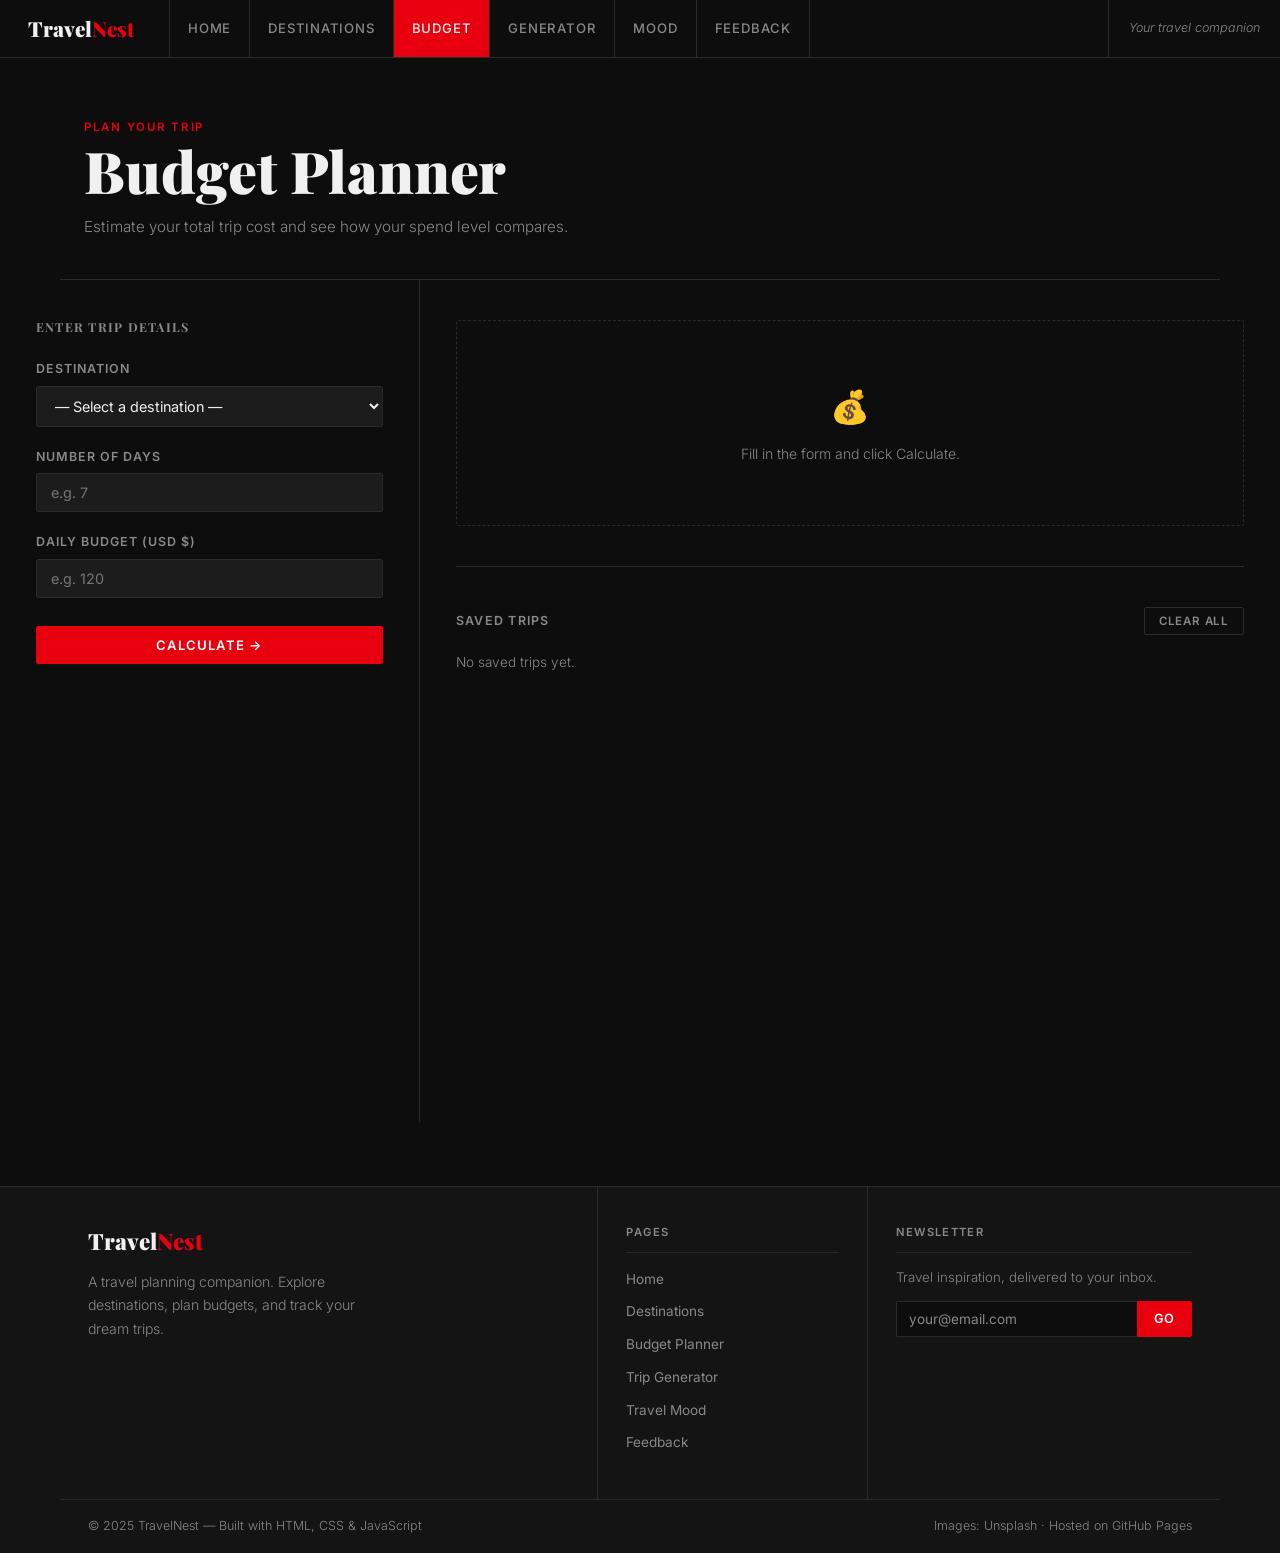
<file: budget.html>
<!DOCTYPE html>
<html lang="en">
<head>
  <meta charset="UTF-8">
  <meta name="viewport" content="width=device-width, initial-scale=1.0">
  <meta name="description" content="TravelNest — Budget Planner">
  <title>TravelNest — Budget Planner</title>
  <link rel="stylesheet" href="css/style.css">
  <link rel="manifest" href="manifest.json">
  <link rel="icon" href="images/favicon.svg" type="image/svg+xml">
  <style>
    .budget-layout {
      display: grid;
      grid-template-columns: 420px 1fr;
      gap: 0;
      min-height: calc(100vh - 58px);
    }
    .budget-form-col {
      border-right: 1px solid var(--border);
      padding: 40px 36px;
    }
    .budget-results-col {
      padding: 40px 36px;
    }
    @media (max-width: 860px) {
      .budget-layout { grid-template-columns: 1fr; }
      .budget-form-col { border-right: none; border-bottom: 1px solid var(--border); }
    }
  </style>
</head>
<body>

  <div class="masthead">
    <span class="eyebrow">Plan Your Trip</span>
    <h1>Budget Planner</h1>
    <p>Estimate your total trip cost and see how your spend level compares.</p>
  </div>

  <div class="budget-layout">
    <!-- Form -->
    <div class="budget-form-col">
      <h2 style="margin-bottom:24px;font-size:0.78rem;letter-spacing:0.1em;text-transform:uppercase;color:var(--muted);">Enter Trip Details</h2>
      <div class="form-group">
        <label>Destination</label>
        <select id="trip-dest">
          <option value="">— Select a destination —</option>
        </select>
        <div class="form-error" id="err-dest">Please select a destination.</div>
      </div>
      <div class="form-group">
        <label>Number of Days</label>
        <input type="number" id="trip-days" placeholder="e.g. 7" min="1" max="365">
        <div class="form-error" id="err-days">Please enter a valid number of days.</div>
      </div>
      <div class="form-group">
        <label>Daily Budget (USD $)</label>
        <input type="number" id="trip-budget" placeholder="e.g. 120" min="1">
        <div class="form-error" id="err-budget">Please enter a valid daily budget.</div>
      </div>
      <button class="btn btn-primary" onclick="calculateBudget()" style="width:100%;justify-content:center;margin-top:8px;">Calculate →</button>
    </div>

    <!-- Results -->
    <div class="budget-results-col">
      <!-- Result panel -->
      <div class="result-panel" id="result-panel">
        <img id="result-img" alt="">
        <div class="rp-body">
          <span class="eyebrow">Your Estimate</span>
          <h2 id="result-name" style="margin:8px 0;"></h2>
          <p style="font-size:2rem;font-family:var(--serif);font-weight:900;color:var(--white);margin:12px 0 4px;" id="result-total"></p>
          <p id="result-breakdown" style="font-size:0.83rem;margin-bottom:16px;"></p>
          <div style="margin-bottom:6px;display:flex;justify-content:space-between;font-size:0.75rem;color:var(--muted);">
            <span>Budget</span><span id="bar-label"></span><span>Luxury</span>
          </div>
          <div class="progress-bar-wrap" style="height:8px;">
            <div class="progress-bar-fill" id="budget-bar"></div>
          </div>
          <p id="result-tier" style="font-size:0.83rem;margin-top:12px;"></p>
          <button class="btn btn-ghost btn-sm" onclick="saveTrip()" style="margin-top:16px;">Save this trip</button>
        </div>
      </div>

      <!-- Placeholder -->
      <div id="result-placeholder" style="padding:60px 0;text-align:center;border:1px dashed var(--border);border-radius:2px;">
        <p style="font-size:2rem;margin-bottom:8px;">💰</p>
        <p style="font-size:0.88rem;">Fill in the form and click Calculate.</p>
      </div>

      <!-- Saved trips -->
      <div class="ruled">
        <div style="display:flex;justify-content:space-between;align-items:center;margin-bottom:16px;">
          <h3 style="font-size:0.78rem;letter-spacing:0.1em;text-transform:uppercase;color:var(--muted);">Saved Trips</h3>
          <button class="btn btn-sm" onclick="clearTrips()" style="background:transparent;border:1px solid var(--border);color:var(--muted);font-size:0.72rem;">Clear all</button>
        </div>
        <div id="saved-list"></div>
      </div>
    </div>
  </div>

  <script src="js/main.js"></script>
  <script src="js/components.js"></script>
  <script>
    // Populate select
    const sel = document.getElementById('trip-dest');
    DESTINATIONS.forEach(d => {
      const o = document.createElement('option');
      o.value = d.id; o.textContent = d.name + ', ' + d.country;
      sel.appendChild(o);
    });

    function calculateBudget() {
      const destId = parseInt(document.getElementById('trip-dest').value);
      const days   = parseInt(document.getElementById('trip-days').value);
      const daily  = parseFloat(document.getElementById('trip-budget').value);

      // Validate
      let ok = true;
      document.querySelectorAll('.form-error').forEach(e => e.classList.remove('visible'));
      document.querySelectorAll('.form-group input, .form-group select').forEach(e => e.classList.remove('error'));

      if (!destId) {
        document.getElementById('err-dest').classList.add('visible');
        document.getElementById('trip-dest').classList.add('error');
        ok = false;
      }
      if (!days || days < 1) {
        document.getElementById('err-days').classList.add('visible');
        document.getElementById('trip-days').classList.add('error');
        ok = false;
      }
      if (!daily || daily < 1) {
        document.getElementById('err-budget').classList.add('visible');
        document.getElementById('trip-budget').classList.add('error');
        ok = false;
      }
      if (!ok) return;

      const dest  = DESTINATIONS.find(d => d.id === destId);
      const total = days * daily;

      let tier, pct, barColor;
      if (daily < 50)       { tier = 'Budget travel — backpacker style'; pct = 22; barColor = '#22aa44'; }
      else if (daily < 150) { tier = 'Mid-range — comfortable travel';    pct = 58; barColor = '#dd8800'; }
      else                  { tier = 'Luxury — travelling in style';      pct = 92; barColor = 'var(--red)'; }

      document.getElementById('result-placeholder').style.display = 'none';
      document.getElementById('result-img').src = dest.img;
      document.getElementById('result-img').alt = dest.name;
      document.getElementById('result-name').textContent = dest.name + ', ' + dest.country;
      document.getElementById('result-total').textContent = '$' + total.toLocaleString() + ' USD';
      document.getElementById('result-breakdown').textContent = days + ' days × $' + daily + ' per day';
      document.getElementById('result-tier').textContent = tier;
      document.getElementById('bar-label').textContent = '$' + daily + '/day';

      const bar = document.getElementById('budget-bar');
      bar.style.background = barColor;
      bar.style.width = '0%';
      requestAnimationFrame(() => requestAnimationFrame(() => { bar.style.width = pct + '%'; }));

      document.getElementById('result-panel').classList.add('open');

      // store for save
      document.getElementById('result-panel').dataset.dest = dest.name;
      document.getElementById('result-panel').dataset.days = days;
      document.getElementById('result-panel').dataset.daily = daily;
      document.getElementById('result-panel').dataset.total = total;
      document.getElementById('result-panel').dataset.img = dest.img;
    }

    function saveTrip() {
      const p = document.getElementById('result-panel').dataset;
      const trips = loadFromStorage('tn_trips', []);
      trips.unshift({ dest: p.dest, days: p.days, daily: p.daily, total: p.total, img: p.img, saved: new Date().toLocaleDateString() });
      saveToStorage('tn_trips', trips);
      renderSaved();
      showToast('Trip saved!');
    }

    function renderSaved() {
      const trips = loadFromStorage('tn_trips', []);
      const el = document.getElementById('saved-list');
      if (trips.length === 0) { el.innerHTML = '<p style="font-size:0.85rem;">No saved trips yet.</p>'; return; }
      el.innerHTML = trips.map(t => `
        <div class="list-item">
          <img src="${t.img}" alt="${t.dest}">
          <div class="li-text">
            <strong>${t.dest}</strong>
            <p>${t.days} days · $${t.daily}/day · <strong style="color:var(--white);">$${parseFloat(t.total).toLocaleString()}</strong></p>
          </div>
          <span style="font-size:0.72rem;color:var(--muted);">${t.saved}</span>
        </div>
      `).join('');
    }

    function clearTrips() { saveToStorage('tn_trips', []); renderSaved(); showToast('Saved trips cleared.'); }
    renderSaved();
  </script>
</body>
</html>
</file>
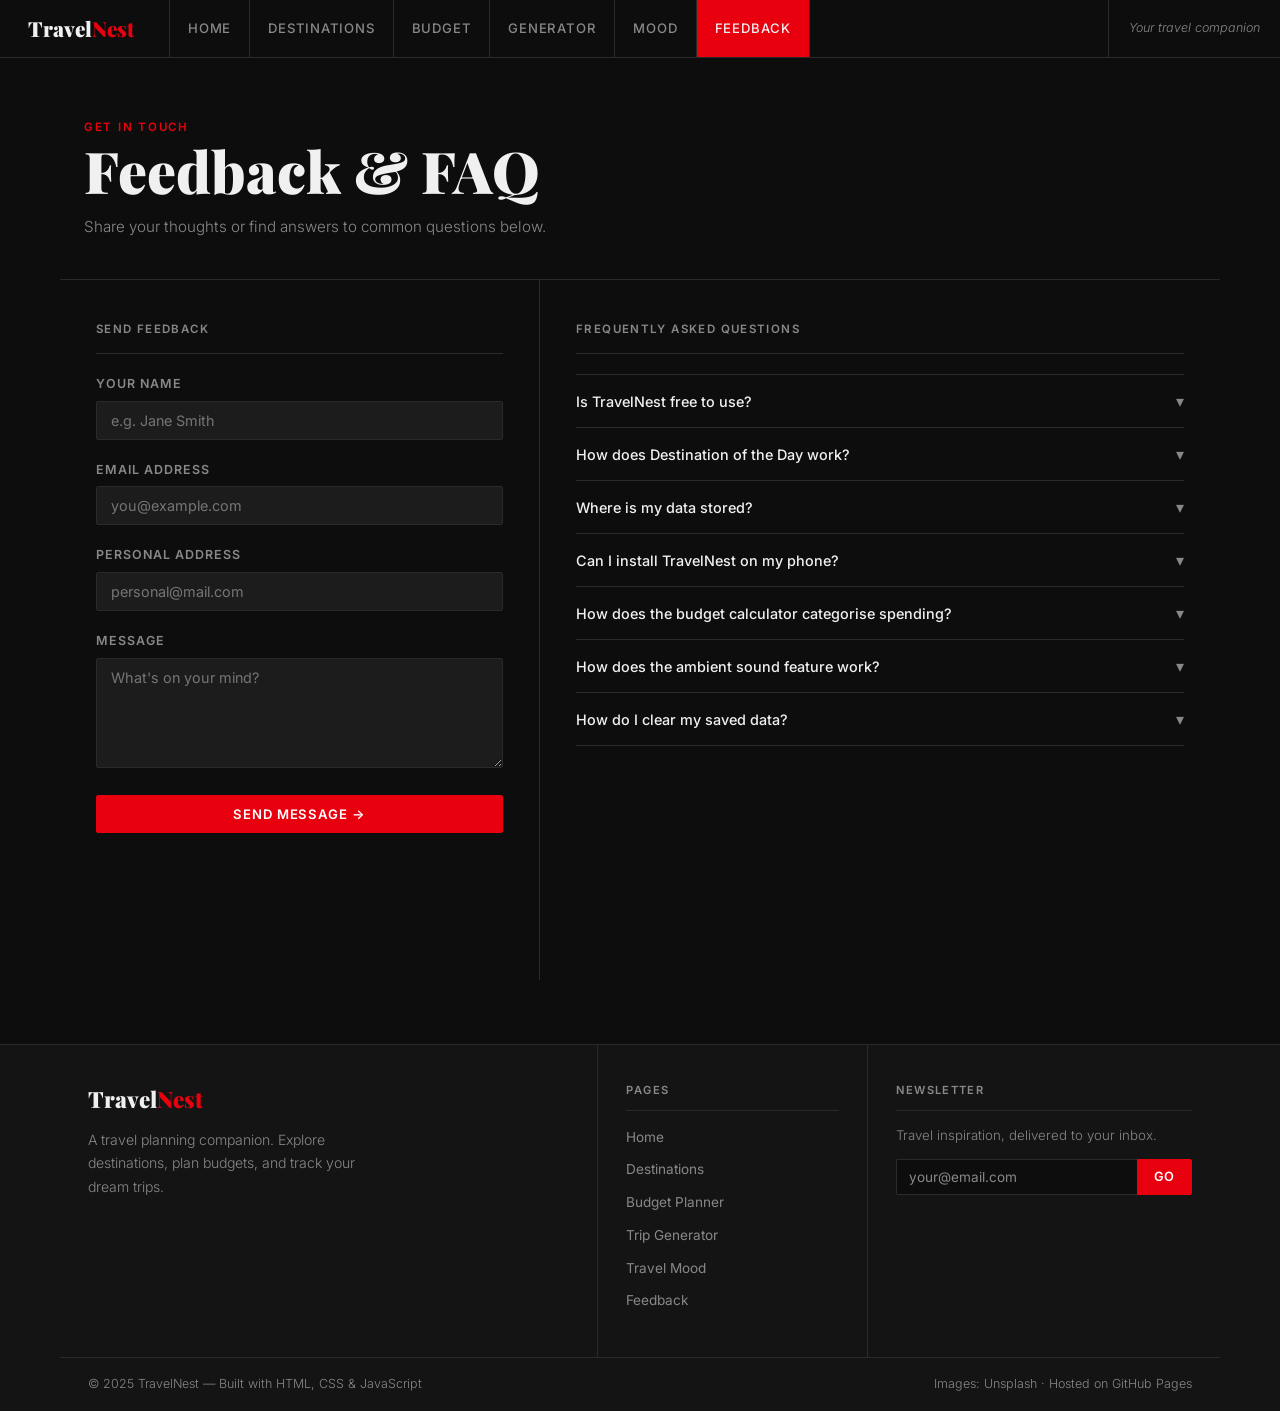
<file: feedback.html>
<!DOCTYPE html>
<html lang="en">
<head>
  <meta charset="UTF-8">
  <meta name="viewport" content="width=device-width, initial-scale=1.0">
  <meta name="description" content="TravelNest — Feedback & FAQ">
  <title>TravelNest — Feedback</title>
  <link rel="stylesheet" href="css/style.css">
  <link rel="manifest" href="manifest.json">
  <link rel="icon" href="images/favicon.svg" type="image/svg+xml">
  <style>
    .fb-layout {
      display: grid;
      grid-template-columns: 480px 1fr;
      gap: 0;
      max-width: 1160px;
      margin: 0 auto;
      min-height: calc(100vh - 200px);
    }
    .fb-col {
      padding: 40px 36px;
      border-right: 1px solid var(--border);
    }
    .fb-col:last-child { border-right: none; }
    .col-label {
      font-size: 0.72rem; font-weight:600; letter-spacing:0.12em;
      text-transform:uppercase; color:var(--muted);
      margin-bottom:20px; padding-bottom:14px;
      border-bottom:1px solid var(--border);
    }
    @media (max-width:860px) {
      .fb-layout { grid-template-columns:1fr; }
      .fb-col { border-right:none; border-bottom:1px solid var(--border); }
    }
  </style>
</head>
<body>

  <div class="masthead">
    <span class="eyebrow">Get in Touch</span>
    <h1>Feedback &amp; FAQ</h1>
    <p>Share your thoughts or find answers to common questions below.</p>
  </div>

  <div class="fb-layout">
    <!-- Form -->
    <div class="fb-col">
      <div class="col-label">Send Feedback</div>
      <div class="form-group">
        <label>Your Name</label>
        <input type="text" id="fb-name" placeholder="e.g. Jane Smith">
        <div class="form-error" id="err-name">Please enter your name.</div>
      </div>
      <div class="form-group">
        <label>Email Address</label>
        <input type="email" id="fb-email" placeholder="you@example.com">
        <div class="form-error" id="err-email">Please enter a valid email.</div>
      </div>
      <div class="form-group">
        <label>Personal Address</label>
        <input type="pmail" id="pb-email" placeholder="personal@mail.com">
        <div class="form-error" id="err-email">Please enter a valid email.</div>
      </div>
      <div class="form-group">
        <label>Message</label>
        <textarea id="fb-msg" placeholder="What's on your mind?"></textarea>
        <div class="form-error" id="err-msg">Message must be at least 10 characters.</div>
      </div>
      <button class="btn btn-primary" onclick="submitFeedback()" style="width:100%;justify-content:center;">Send Message →</button>

      <!-- Confirmation -->
      <div id="fb-confirm" style="display:none;margin-top:20px;padding:18px;border:1px solid var(--red-dim);background:var(--red-glow);border-left:3px solid var(--red);border-radius:2px;">
        <h3 style="color:var(--white);font-size:0.9rem;margin-bottom:4px;">Message received</h3>
        <p id="fb-confirm-text" style="font-size:0.83rem;"></p>
      </div>
    </div>

    <!-- FAQ -->
    <div class="fb-col">
      <div class="col-label">Frequently Asked Questions</div>
      <div id="faq-container"></div>
    </div>
  </div>

  <script src="js/main.js"></script>
  <script src="js/components.js"></script>
  <script>
    function submitFeedback() {
      document.querySelectorAll('.form-error').forEach(e => e.classList.remove('visible'));
      document.querySelectorAll('.form-group input, .form-group textarea').forEach(e => e.classList.remove('error'));
      document.getElementById('fb-confirm').style.display = 'none';

      const name  = document.getElementById('fb-name').value.trim();
      const email = document.getElementById('fb-email').value.trim();
      const pmail = document.getElementById('pb-email').value.trim()
      const msg   = document.getElementById('fb-msg').value.trim();
      let ok = true;

      if (!name)  { document.getElementById('err-name').classList.add('visible'); document.getElementById('fb-name').classList.add('error'); ok=false; }
      if (!email || !email.includes('@') || !email.includes('.')) { document.getElementById('err-email').classList.add('visible'); document.getElementById('fb-email').classList.add('error'); ok=false; }
      if (!pmail || !pmail.includes('@') || !pmail.includes('.')) { document.getElementById('err-email').classList.add('visible'); document.getElementById('pb-email').classList.add('error'); ok=false; }
      if (msg.length < 10) { document.getElementById('err-msg').classList.add('visible'); document.getElementById('fb-msg').classList.add('error'); ok=false; }
      if (!ok) return;

      const feedbacks = loadFromStorage('tn_feedbacks', []);
      feedbacks.push({ name, email, pmail, msg, date: new Date().toLocaleDateString() });
      saveToStorage('tn_feedbacks', feedbacks);

      document.getElementById('fb-confirm-text').textContent = 'Thanks, ' + name + '! We got your message.';
      document.getElementById('fb-confirm').style.display = 'block';
      document.getElementById('fb-name').value = '';
      document.getElementById('fb-email').value = '';
      document.getElementById('pb-email').value = '';
      document.getElementById('fb-msg').value = '';
    }

    const FAQS = [
      { q: 'Is TravelNest free to use?', a: 'Yes, TravelNest is completely free. All features — browsing, budgeting, wishlist, trip generation — are available at no cost.' },
      { q: 'How does Destination of the Day work?', a: 'It uses the current date to select a destination from our list, so it changes every day and is consistent for all users on the same day.' },
      { q: 'Where is my data stored?', a: 'Everything — your wishlist, saved trips, visited destinations, and feedback — is stored locally in your browser\'s localStorage. No data is sent to any server.' },
      { q: 'Can I install TravelNest on my phone?', a: 'Yes! TravelNest is a Progressive Web App (PWA). On mobile, use your browser\'s "Add to Home Screen" option. On desktop, look for the install icon in the address bar.' },
      { q: 'How does the budget calculator categorise spending?', a: 'Under $50/day is Budget, $50–$150/day is Mid-range, and above $150/day is Luxury. The progress bar changes colour to reflect your tier.' },
      { q: 'How does the ambient sound feature work?', a: 'Sounds are generated using the Web Audio API — they\'re synthesised tones, not recordings. They simulate the character of each environment. No audio files are downloaded.' },
      { q: 'How do I clear my saved data?', a: 'Each page has a clear button for its specific data. To wipe everything, you can clear your browser\'s localStorage via browser settings → Privacy → Clear browsing data.' },
    ];

    const container = document.getElementById('faq-container');
    FAQS.forEach((faq, i) => {
      const div = document.createElement('div');
      div.className = 'accordion-item';
      div.innerHTML = `
        <button class="accordion-btn" onclick="toggleFaq(${i})">
          <span>${faq.q}</span>
          <span class="chevron" id="chev-${i}">▾</span>
        </button>
        <div class="accordion-body" id="faq-${i}">${faq.a}</div>
      `;
      container.appendChild(div);
    });

    function toggleFaq(i) {
      const body = document.getElementById('faq-' + i);
      const btn  = body.previousElementSibling;
      const open = body.classList.contains('open');
      // Close all
      document.querySelectorAll('.accordion-body').forEach(b => b.classList.remove('open'));
      document.querySelectorAll('.accordion-btn').forEach(b => b.classList.remove('open'));
      // Open this one (if it was closed)
      if (!open) { body.classList.add('open'); btn.classList.add('open'); }
    }
  </script>
</body>
</html>
</file>
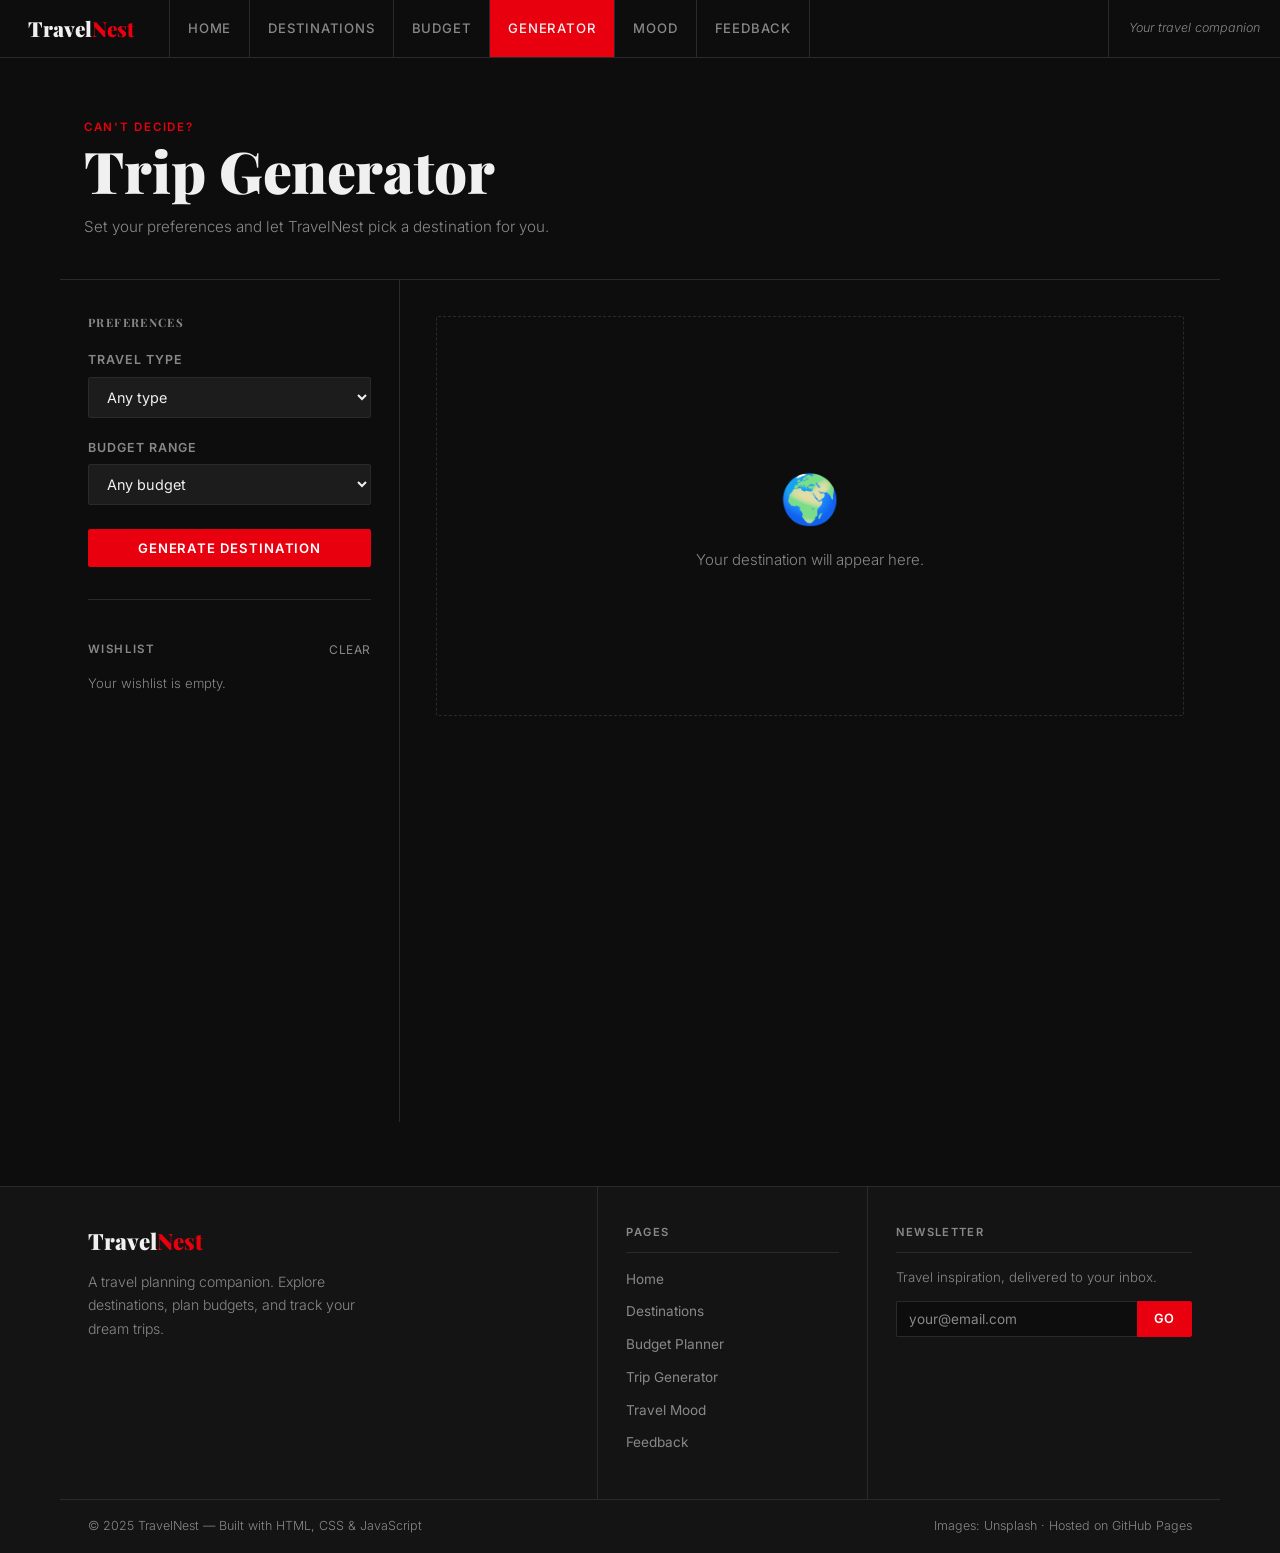
<file: generator.html>
<!DOCTYPE html>
<html lang="en">
<head>
  <meta charset="UTF-8">
  <meta name="viewport" content="width=device-width, initial-scale=1.0">
  <meta name="description" content="TravelNest — Random Trip Generator">
  <title>TravelNest — Trip Generator</title>
  <link rel="stylesheet" href="css/style.css">
  <link rel="manifest" href="manifest.json">
  <link rel="icon" href="images/favicon.svg" type="image/svg+xml">
  <style>
    .gen-layout {
      display: grid;
      grid-template-columns: 340px 1fr;
      min-height: calc(100vh - 58px);
      max-width: 1160px;
      margin: 0 auto;
    }
    .gen-sidebar {
      border-right: 1px solid var(--border);
      padding: 36px 28px;
    }
    .gen-main {
      padding: 36px 36px;
    }
    .gen-result-img {
      width: 100%;
      height: 280px;
      object-fit: cover;
      display: block;
      border-radius: 2px;
      margin-bottom: 24px;
    }
    .wishlist-grid {
      display: grid;
      grid-template-columns: repeat(auto-fill, minmax(160px, 1fr));
      gap: 1px;
      margin-top: 16px;
    }
    .wl-card {
      background: var(--panel);
      border: 1px solid var(--border);
    }
    .wl-card img { width:100%; height:90px; object-fit:cover; }
    .wl-card .wl-body { padding: 10px 12px; display:flex; align-items:center; justify-content:space-between; gap:8px; }
    .wl-card .wl-body strong { font-size:0.82rem; color:var(--white); }
    @media (max-width:860px) {
      .gen-layout { grid-template-columns:1fr; }
      .gen-sidebar { border-right:none; border-bottom:1px solid var(--border); }
    }
  </style>
</head>
<body>

  <div class="masthead">
    <span class="eyebrow">Can't Decide?</span>
    <h1>Trip Generator</h1>
    <p>Set your preferences and let TravelNest pick a destination for you.</p>
  </div>

  <div class="gen-layout">
    <!-- Sidebar / controls -->
    <div class="gen-sidebar">
      <h2 style="font-size:0.72rem;letter-spacing:0.12em;text-transform:uppercase;color:var(--muted);margin-bottom:20px;">Preferences</h2>
      <div class="form-group">
        <label>Travel Type</label>
        <select id="pref-type">
          <option value="">Any type</option>
          <option value="relaxation">Relaxation</option>
          <option value="cultural">Cultural</option>
          <option value="adventure">Adventure</option>
          <option value="nature">Nature</option>
        </select>
      </div>
      <div class="form-group">
        <label>Budget Range</label>
        <select id="pref-budget">
          <option value="">Any budget</option>
          <option value="low">Budget / Backpacker</option>
          <option value="medium">Mid-range</option>
          <option value="high">Luxury</option>
        </select>
      </div>
      <button class="btn btn-primary" onclick="generate()" style="width:100%;justify-content:center;margin-top:4px;" id="gen-btn">
        Generate destination
      </button>
      <p id="no-match" style="display:none;font-size:0.82rem;color:var(--red);margin-top:12px;">No destinations match your filters — try broadening them.</p>

      <div class="ruled" style="margin-top:32px;">
        <div style="display:flex;justify-content:space-between;align-items:center;margin-bottom:14px;">
          <h3 style="font-size:0.72rem;letter-spacing:0.12em;text-transform:uppercase;color:var(--muted);">Wishlist</h3>
          <button onclick="clearWishlist()" style="background:none;border:none;color:var(--muted);font-size:0.75rem;cursor:pointer;text-transform:uppercase;letter-spacing:0.05em;">Clear</button>
        </div>
        <div id="wishlist-list"></div>
      </div>
    </div>

    <!-- Result area -->
    <div class="gen-main">
      <!-- Placeholder -->
      <div id="gen-placeholder" style="display:flex;flex-direction:column;align-items:center;justify-content:center;height:400px;border:1px dashed var(--border);border-radius:2px;text-align:center;gap:10px;">
        <span style="font-size:3rem;">🌍</span>
        <p>Your destination will appear here.</p>
      </div>

      <!-- Result -->
      <div id="gen-result" style="display:none;">
        <img id="gen-img" class="gen-result-img" alt="">
        <div style="display:flex;align-items:flex-start;justify-content:space-between;gap:16px;flex-wrap:wrap;">
          <div>
            <span class="eyebrow" id="gen-eyebrow"></span>
            <h2 id="gen-name" style="margin:6px 0;"></h2>
          </div>
          <div style="display:flex;gap:8px;flex-wrap:wrap;padding-top:4px;">
            <button class="btn btn-outline btn-sm" onclick="generate()">Try again</button>
            <button class="btn btn-ghost btn-sm" onclick="addWishlist()">+ Wishlist</button>
          </div>
        </div>
        <p id="gen-desc" style="margin:12px 0 16px;font-size:0.9rem;max-width:560px;"></p>
        <div id="gen-tags" style="display:flex;gap:6px;flex-wrap:wrap;margin-bottom:20px;"></div>
        <h3 style="font-size:0.72rem;letter-spacing:0.1em;text-transform:uppercase;color:var(--muted);margin-bottom:10px;">Top Attractions</h3>
        <div id="gen-attrs"></div>
      </div>
    </div>
  </div>

  <script src="js/main.js"></script>
  <script src="js/components.js"></script>
  <script>
    let current = null;

    function generate() {
      const type   = document.getElementById('pref-type').value;
      const budget = document.getElementById('pref-budget').value;

      const pool = DESTINATIONS.filter(d =>
        (!type   || d.type   === type) &&
        (!budget || d.budget === budget)
      );

      document.getElementById('no-match').style.display = 'none';
      if (pool.length === 0) {
        document.getElementById('no-match').style.display = 'block';
        return;
      }

      // Avoid repeating same destination
      let pick = pool[Math.floor(Math.random() * pool.length)];
      if (current && pool.length > 1) {
        while (pick.id === current.id) pick = pool[Math.floor(Math.random() * pool.length)];
      }
      current = pick;

      document.getElementById('gen-placeholder').style.display = 'none';
      document.getElementById('gen-result').style.display = 'block';

      document.getElementById('gen-img').src = pick.img;
      document.getElementById('gen-img').alt = pick.name;
      document.getElementById('gen-eyebrow').textContent = pick.continent + ' · ' + pick.type;
      document.getElementById('gen-name').textContent = pick.name + ', ' + pick.country;
      document.getElementById('gen-desc').textContent = pick.desc;

      const tags = document.getElementById('gen-tags');
      tags.innerHTML = '';
      [pick.type, pick.budget + ' budget', pick.continent].forEach(t => {
        const s = document.createElement('span');
        s.className = 'tag tag-grey'; s.textContent = t;
        tags.appendChild(s);
      });

      const attrs = document.getElementById('gen-attrs');
      attrs.innerHTML = pick.attractions.map(a => `<span class="attr-pill">${a}</span>`).join('');
    }

    function addWishlist() {
      if (!current) return;
      const list = loadFromStorage('tn_wishlist', []);
      if (list.find(i => i.id === current.id)) { showToast('Already in wishlist.'); return; }
      list.unshift({ id: current.id, name: current.name, country: current.country, img: current.img });
      saveToStorage('tn_wishlist', list);
      renderWishlist();
      showToast(current.name + ' added to wishlist.');
    }

    function renderWishlist() {
      const list = loadFromStorage('tn_wishlist', []);
      const el = document.getElementById('wishlist-list');
      if (list.length === 0) { el.innerHTML = '<p style="font-size:0.82rem;">Your wishlist is empty.</p>'; return; }
      el.innerHTML = list.map(item => `
        <div class="list-item">
          <img src="${item.img}" alt="${item.name}">
          <div class="li-text">
            <strong>${item.name}</strong>
            <p>${item.country}</p>
          </div>
          <button onclick="removeWishlist(${item.id})" style="background:none;border:none;color:var(--muted);font-size:0.8rem;cursor:pointer;">✕</button>
        </div>
      `).join('');
    }

    function removeWishlist(id) {
      const list = loadFromStorage('tn_wishlist', []).filter(i => i.id !== id);
      saveToStorage('tn_wishlist', list);
      renderWishlist();
    }

    function clearWishlist() { saveToStorage('tn_wishlist', []); renderWishlist(); }
    renderWishlist();
  </script>
</body>
</html>
</file>
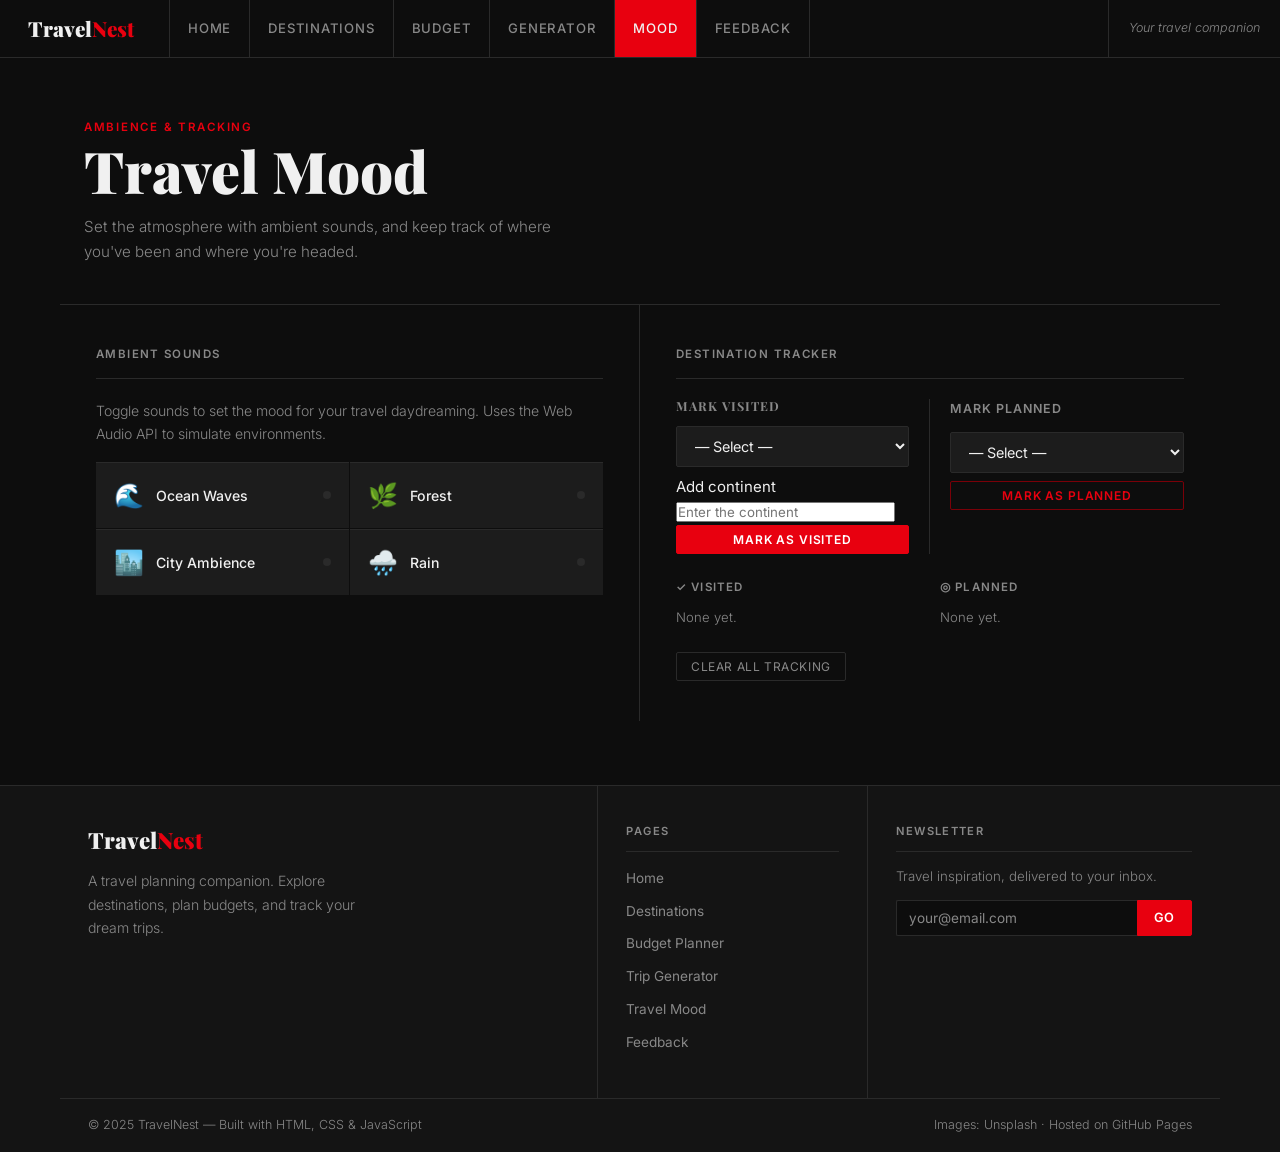
<file: mood.html>
<!DOCTYPE html>
<html lang="en">
<head>
  <meta charset="UTF-8">
  <meta name="viewport" content="width=device-width, initial-scale=1.0">
  <meta name="description" content="TravelNest — Travel Mood">
  <title>TravelNest — Travel Mood</title>
  <link rel="stylesheet" href="css/style.css">
  <link rel="manifest" href="manifest.json">
  <link rel="icon" href="images/favicon.svg" type="image/svg+xml">
  <style>
    .mood-layout {
      display: grid;
      grid-template-columns: 1fr 1fr;
      gap: 0;
      max-width: 1160px;
      margin: 0 auto;
    }
    .mood-col {
      padding: 40px 36px;
      border-right: 1px solid var(--border);
    }
    .mood-col:last-child { border-right: none; }
    .col-label {
      font-size: 0.72rem;
      font-weight: 600;
      letter-spacing: 0.12em;
      text-transform: uppercase;
      color: var(--muted);
      margin-bottom: 20px;
      padding-bottom: 14px;
      border-bottom: 1px solid var(--border);
    }
    @media (max-width: 760px) {
      .mood-layout { grid-template-columns: 1fr; }
      .mood-col { border-right: none; border-bottom: 1px solid var(--border); }
    }
  </style>
</head>
<body>

  <div class="masthead">
    <span class="eyebrow">Ambience &amp; Tracking</span>
    <h1>Travel Mood</h1>
    <p>Set the atmosphere with ambient sounds, and keep track of where you've been and where you're headed.</p>
  </div>

  <div class="mood-layout">
    <!-- Sounds -->
    <div class="mood-col">
      <div class="col-label">Ambient Sounds</div>
      <p style="font-size:0.88rem;margin-bottom:16px;">Toggle sounds to set the mood for your travel daydreaming. Uses the Web Audio API to simulate environments.</p>
      <div class="sound-grid">
        <button class="sound-btn" id="btn-ocean" onclick="toggleSound('ocean')">
          <span class="s-icon">🌊</span>
          <span><span class="s-label">Ocean Waves</span></span>
          <span class="s-dot"></span>
        </button>
        <button class="sound-btn" id="btn-forest" onclick="toggleSound('forest')">
          <span class="s-icon">🌿</span>
          <span><span class="s-label">Forest</span></span>
          <span class="s-dot"></span>
        </button>
        <button class="sound-btn" id="btn-city" onclick="toggleSound('city')">
          <span class="s-icon">🏙️</span>
          <span><span class="s-label">City Ambience</span></span>
          <span class="s-dot"></span>
        </button>
        <button class="sound-btn" id="btn-rain" onclick="toggleSound('rain')">
          <span class="s-icon">🌧️</span>
          <span><span class="s-label">Rain</span></span>
          <span class="s-dot"></span>
        </button>
      </div>
      <p id="sound-status" style="font-size:0.78rem;color:var(--muted);margin-top:14px;min-height:18px;"></p>
    </div>

    <!-- Tracker -->
    <div class="mood-col">
      <div class="col-label">Destination Tracker</div>
      <div style="display:grid;grid-template-columns:1fr 1fr;gap:0;margin-bottom:24px;">
        <div style="padding-right:20px;border-right:1px solid var(--border);">
          <h2 style="font-size:0.78rem;text-transform:uppercase;letter-spacing:0.08em;color:var(--muted);margin-bottom:12px;">Mark Visited</h2>
          <div class="form-group" style="margin-bottom:8px;">
            <select id="visited-sel">
              <option value="">— Select —</option>
            </select>
          </div>
          <label>Add continent</label>
          <input id="continent-label" placeholder="Enter the continent">
          <button class="btn btn-primary btn-sm" onclick="markVisited()" style="width:100%;justify-content:center;">Mark as visited</button>
        </div>
        <div style="padding-left:20px;">
          <h3 style="font-size:0.78rem;text-transform:uppercase;letter-spacing:0.08em;color:var(--muted);margin-bottom:12px;">Mark Planned</h3>
          <div class="form-group" style="margin-bottom:8px;">
            <select id="planned-sel">
              <option value="">— Select —</option>
            </select>
          </div>
          <button class="btn btn-ghost btn-sm" onclick="markPlanned()" style="width:100%;justify-content:center;">Mark as planned</button>
        </div>
      </div>

      <div style="display:grid;grid-template-columns:1fr 1fr;gap:20px;">
        <div>
          <h3 style="font-size:0.72rem;letter-spacing:0.1em;text-transform:uppercase;color:var(--muted);margin-bottom:10px;">✓ Visited</h3>
          <div id="visited-list" style="font-size:0.85rem;"></div>
        </div>
        <div>
          <h3 style="font-size:0.72rem;letter-spacing:0.1em;text-transform:uppercase;color:var(--muted);margin-bottom:10px;">◎ Planned</h3>
          <div id="planned-list" style="font-size:0.85rem;"></div>
        </div>
      </div>

      <button onclick="clearTracking()" style="margin-top:24px;background:transparent;border:1px solid var(--border);color:var(--muted);font-size:0.75rem;padding:6px 14px;cursor:pointer;letter-spacing:0.05em;text-transform:uppercase;border-radius:2px;">Clear all tracking</button>
    </div>
  </div>

  <script src="js/main.js"></script>
  <script src="js/components.js"></script>
  <script>
    // Populate selects
    DESTINATIONS.forEach(d => {
      ['visited-sel','planned-sel'].forEach(id => {
        const o = document.createElement('option');
        o.value = d.name; o.textContent = d.name + ', ' + d.country;
        document.getElementById(id).appendChild(o);
      });
    });

    // ── AUDIO ──
  
  let currentAudio = null;

  function toggleSound(type) {
    // If same button clicked again, stop it
    if (currentAudio && currentAudio._type === type) {
    currentAudio.pause();
    currentAudio = null;
    document.querySelectorAll('.sound-btn').forEach(b => b.classList.remove('active'));
    document.getElementById('sound-status').textContent = '';
    return;
    }

  // Stop whatever is playing
    if (currentAudio) {
    currentAudio.pause();
    document.querySelectorAll('.sound-btn').forEach(b => b.classList.remove('active'));
    }

    // Play new sound
    const audio = new Audio('audio/' + type + '.mp3');
    audio.loop = true;
    audio.volume = 0.5;
    audio.play();
    audio._type = type;
    currentAudio = audio;

    document.getElementById('btn-' + type).classList.add('active');
    document.getElementById('sound-status').textContent = 'Playing: ' + type + '. Click again to stop.';
  }

    // ── TRACKER ──
    function markVisited() {
      const n = document.getElementById('visited-sel').value; if (!n) return;
      const list = loadFromStorage('tn_visited', []);
      if (!list.includes(n)) { list.push(n); saveToStorage('tn_visited', list); }
      renderTracker(); showToast(n + ' marked as visited.');
    }
    function markPlanned() {
      const n = document.getElementById('planned-sel').value; if (!n) return;
      const list = loadFromStorage('tn_planned', []);
      if (!list.includes(n)) { list.push(n); saveToStorage('tn_planned', list); }
      renderTracker(); showToast(n + ' marked as planned.');
    }
    function renderTracker() {
      const v = loadFromStorage('tn_visited', []);
      const p = loadFromStorage('tn_planned', []);
      const make = (list, key) => list.length === 0
        ? '<p style="color:var(--muted);font-size:0.82rem;">None yet.</p>'
        : list.map(n => `
          <div class="tracker-item">
            <span class="ti-name">${n}</span>
            <button onclick="removeTracked('${key}','${n}')" style="background:none;border:none;color:var(--muted);font-size:0.82rem;cursor:pointer;">✕</button>
          </div>`).join('');
      document.getElementById('visited-list').innerHTML = make(v, 'tn_visited');
      document.getElementById('planned-list').innerHTML = make(p, 'tn_planned');
    }
    function removeTracked(key, name) {
      saveToStorage(key, loadFromStorage(key, []).filter(n => n !== name));
      renderTracker();
    }
    function clearTracking() {
      saveToStorage('tn_visited', []); saveToStorage('tn_planned', []);
      renderTracker(); showToast('Tracking cleared.');
    }
    renderTracker();
  </script>
</body>
</html>
</file>
<file: css/style.css>
/* ============================================================
   TRAVELNEST — Complete Redesign
   Design: Magazine/editorial layout, bold typography, 
   high-contrast panels, horizontal accent lines, sidebar nav
   ============================================================ */

@import url('https://fonts.googleapis.com/css2?family=Playfair+Display:wght@700;900&family=Inter:wght@300;400;500;600&display=swap');

:root {
  --bg:        #0d0d0d;
  --panel:     #141414;
  --panel2:    #1c1c1c;
  --border:    #2a2a2a;
  --red:       #e8000f;
  --red-dim:   #7a0008;
  --red-glow:  rgba(232,0,15,0.15);
  --white:     #f0f0f0;
  --muted:     #888;
  --serif:     'Playfair Display', Georgia, serif;
  --sans:      'Inter', Arial, sans-serif;
}

*, *::before, *::after { box-sizing: border-box; margin: 0; padding: 0; }
html { scroll-behavior: smooth; }

body {
  background: var(--bg);
  color: var(--white);
  font-family: var(--sans);
  font-size: 15px;
  line-height: 1.65;
  min-height: 100vh;
}

img { max-width: 100%; display: block; }
a { color: inherit; text-decoration: none; }
ul { list-style: none; }
button { cursor: pointer; font-family: var(--sans); }
input, select, textarea { font-family: var(--sans); }

/* ───────── TYPOGRAPHY ───────── */
h1 { font-family: var(--serif); font-size: clamp(2rem, 5vw, 3.6rem); font-weight: 900; line-height: 1.1; }
h2 { font-family: var(--serif); font-size: clamp(1.4rem, 3vw, 2.2rem); font-weight: 700; line-height: 1.2; }
h3 { font-family: var(--sans); font-size: 1rem; font-weight: 600; letter-spacing: 0.02em; }
p  { color: var(--muted); font-weight: 300; }

.eyebrow {
  font-family: var(--sans);
  font-size: 0.72rem;
  font-weight: 600;
  letter-spacing: 0.15em;
  text-transform: uppercase;
  color: var(--red);
}

/* ───────── NAVBAR ───────── */
.navbar {
  position: sticky;
  top: 0;
  z-index: 200;
  background: var(--bg);
  border-bottom: 1px solid var(--border);
  display: flex;
  align-items: stretch;
  height: 58px;
}

.navbar-logo {
  display: flex;
  align-items: center;
  padding: 0 28px;
  border-right: 1px solid var(--border);
  font-family: var(--serif);
  font-size: 1.3rem;
  font-weight: 900;
  white-space: nowrap;
  color: var(--white);
  min-width: 170px;
}

.navbar-logo em { font-style: normal; color: var(--red); }

.navbar-links {
  display: flex;
  align-items: center;
  flex: 1;
}

.navbar-links a {
  display: flex;
  align-items: center;
  height: 100%;
  padding: 0 18px;
  font-size: 0.82rem;
  font-weight: 500;
  letter-spacing: 0.06em;
  text-transform: uppercase;
  color: var(--muted);
  border-right: 1px solid var(--border);
  transition: color 0.15s, background 0.15s;
}

.navbar-links a:hover { color: var(--white); background: var(--panel); }
.navbar-links a.active { color: var(--white); background: var(--red); }

.navbar-end {
  margin-left: auto;
  display: flex;
  align-items: center;
  padding: 0 20px;
  border-left: 1px solid var(--border);
  font-size: 0.78rem;
  color: var(--muted);
  font-weight: 300;
  font-style: italic;
}

/* Hamburger */
.hamburger {
  display: none;
  align-items: center;
  justify-content: center;
  width: 58px;
  border-left: 1px solid var(--border);
  background: none;
  border-top: none;
  border-right: none;
  border-bottom: none;
  cursor: pointer;
  flex-direction: column;
  gap: 5px;
  flex-shrink: 0;
}

.hamburger span { display: block; width: 20px; height: 1.5px; background: var(--white); transition: 0.2s; }

.mobile-menu {
  display: none;
  position: fixed;
  inset: 58px 0 0;
  background: var(--bg);
  z-index: 199;
  flex-direction: column;
  border-top: 1px solid var(--border);
  overflow-y: auto;
}
.mobile-menu.open { display: flex; }
.mobile-menu a {
  padding: 18px 24px;
  font-size: 0.9rem;
  font-weight: 500;
  text-transform: uppercase;
  letter-spacing: 0.08em;
  color: var(--muted);
  border-bottom: 1px solid var(--border);
}
.mobile-menu a:hover, .mobile-menu a.active { color: var(--white); background: var(--red); }

/* ───────── LAYOUT ───────── */
.container  { max-width: 1160px; margin: 0 auto; padding: 0 24px; }
.page-wrap  { max-width: 1160px; margin: 0 auto; padding: 48px 24px; }

/* ruled section dividers */
.ruled {
  border-top: 1px solid var(--border);
  padding-top: 40px;
  margin-top: 40px;
}

/* ───────── PAGE MASTHEAD ───────── */
.masthead {
  border-bottom: 1px solid var(--border);
  padding: 56px 24px 40px;
  max-width: 1160px;
  margin: 0 auto;
}

.masthead .eyebrow { margin-bottom: 12px; }
.masthead h1 { max-width: 700px; }
.masthead p  { max-width: 500px; margin-top: 12px; font-size: 0.95rem; }

/* ───────── BUTTONS ───────── */
.btn {
  display: inline-flex;
  align-items: center;
  gap: 6px;
  padding: 10px 22px;
  font-size: 0.82rem;
  font-weight: 600;
  letter-spacing: 0.07em;
  text-transform: uppercase;
  border: 1px solid transparent;
  border-radius: 2px;
  cursor: pointer;
  transition: 0.15s;
}

.btn-primary   { background: var(--red); color: #fff; border-color: var(--red); }
.btn-primary:hover { background: #ff1a25; border-color: #ff1a25; }
.btn-outline   { background: transparent; color: var(--white); border-color: var(--border); }
.btn-outline:hover { border-color: var(--white); }
.btn-ghost     { background: transparent; color: var(--red); border-color: var(--red-dim); }
.btn-ghost:hover   { background: var(--red-glow); border-color: var(--red); }
.btn-sm { padding: 6px 14px; font-size: 0.75rem; }

/* ───────── FORMS ───────── */
.form-group { margin-bottom: 20px; }
.form-group label {
  display: block;
  margin-bottom: 6px;
  font-size: 0.78rem;
  font-weight: 600;
  letter-spacing: 0.08em;
  text-transform: uppercase;
  color: var(--muted);
}

.form-group input,
.form-group select,
.form-group textarea {
  width: 100%;
  padding: 10px 14px;
  background: var(--panel2);
  border: 1px solid var(--border);
  border-radius: 2px;
  color: var(--white);
  font-size: 0.9rem;
}

.form-group input:focus,
.form-group select:focus,
.form-group textarea:focus { outline: none; border-color: var(--red); background: #1a0000; }

.form-group input.error,
.form-group textarea.error,
.form-group select.error { border-color: #e83030; }

.form-error { color: #e86060; font-size: 0.78rem; margin-top: 4px; display: none; }
.form-error.visible { display: block; }

.form-group select option { background: #1c1c1c; }
.form-group textarea { resize: vertical; min-height: 110px; }

/* ───────── CARDS ───────── */
.card {
  background: var(--panel);
  border: 1px solid var(--border);
  border-radius: 2px;
  overflow: hidden;
  transition: border-color 0.15s;
}

.card:hover { border-color: var(--red-dim); }

/* Destination card */
.dest-card { cursor: pointer; position: relative; }

.dest-card .card-img {
  position: relative;
  overflow: hidden;
  height: 190px;
}

.dest-card .card-img img {
  width: 100%; height: 100%;
  object-fit: cover;
  transition: transform 0.4s ease;
}

.dest-card:hover .card-img img { transform: scale(1.04); }

.dest-card .card-img .card-num {
  position: absolute;
  top: 12px; left: 12px;
  font-family: var(--serif);
  font-size: 1.8rem;
  font-weight: 900;
  color: rgba(255,255,255,0.18);
  line-height: 1;
  pointer-events: none;
}

.dest-card .card-body {
  padding: 16px 18px;
  border-top: 2px solid var(--border);
  transition: border-color 0.15s;
}

.dest-card:hover .card-body { border-color: var(--red); }

.dest-card .card-body h3 { font-size: 1rem; margin-bottom: 2px; color: var(--white); }
.dest-card .card-body .sub { font-size: 0.78rem; color: var(--muted); margin: 0; font-weight: 400; }

.dest-card .card-foot {
  display: flex;
  justify-content: space-between;
  padding: 8px 18px;
  border-top: 1px solid var(--border);
  font-size: 0.74rem;
  color: var(--muted);
  background: var(--panel2);
}

/* ───────── TAGS / BADGES ───────── */
.tag {
  display: inline-block;
  padding: 3px 9px;
  font-size: 0.7rem;
  font-weight: 600;
  letter-spacing: 0.08em;
  text-transform: uppercase;
  border-radius: 1px;
}

.tag-red   { background: var(--red-glow); color: var(--red); border: 1px solid var(--red-dim); }
.tag-grey  { background: #222; color: var(--muted); border: 1px solid var(--border); }
.tag-white { background: rgba(255,255,255,0.07); color: var(--white); border: 1px solid var(--border); }

/* ───────── MODAL ───────── */
.modal-overlay {
  position: fixed; inset: 0;
  background: rgba(0,0,0,0.88);
  z-index: 500;
  display: none;
  align-items: center;
  justify-content: center;
  padding: 20px;
  backdrop-filter: blur(2px);
}
.modal-overlay.open { display: flex; }

.modal {
  background: var(--panel);
  border: 1px solid var(--border);
  border-radius: 2px;
  max-width: 640px;
  width: 100%;
  max-height: 90vh;
  overflow-y: auto;
  border-top: 3px solid var(--red);
}

.modal-img { width: 100%; height: 230px; object-fit: cover; display: block; }

.modal-header {
  padding: 20px 24px 0;
  display: flex;
  justify-content: space-between;
  align-items: flex-start;
  gap: 12px;
}

.modal-close {
  background: none; border: 1px solid var(--border);
  color: var(--muted); font-size: 1rem;
  width: 32px; height: 32px;
  display: flex; align-items: center; justify-content: center;
  border-radius: 2px; flex-shrink: 0; margin-top: 4px;
  transition: 0.15s;
}
.modal-close:hover { border-color: var(--red); color: var(--white); }

.modal-body { padding: 16px 24px 28px; }

.modal-body table { width: 100%; border-collapse: collapse; margin-top: 12px; font-size: 0.85rem; }
.modal-body table th { background: #1a0000; color: var(--white); padding: 9px 12px; text-align: left; font-size: 0.75rem; letter-spacing: 0.05em; text-transform: uppercase; border: 1px solid var(--red-dim); }
.modal-body table td { padding: 9px 12px; border: 1px solid var(--border); color: var(--muted); }
.modal-body table tr:hover td { background: var(--panel2); }

.attr-pill {
  display: inline-block;
  padding: 4px 10px;
  border: 1px solid var(--border);
  border-radius: 20px;
  font-size: 0.76rem;
  color: var(--muted);
  margin: 3px;
}

/* ───────── TOAST ───────── */
.toast {
  position: fixed;
  bottom: 24px; right: 24px;
  background: var(--panel2);
  border: 1px solid var(--red);
  border-left: 3px solid var(--red);
  color: var(--white);
  padding: 12px 18px;
  border-radius: 2px;
  font-size: 0.85rem;
  z-index: 9999;
  display: none;
  max-width: 280px;
}
.toast.show { display: block; }

/* ───────── PROGRESS BAR ───────── */
.progress-bar-wrap {
  background: var(--border);
  border-radius: 1px;
  height: 6px;
  overflow: hidden;
  margin: 8px 0;
}

.progress-bar-fill {
  height: 100%;
  background: var(--red);
  border-radius: 1px;
  width: 0%;
  transition: width 0.7s cubic-bezier(0.25, 1, 0.5, 1);
}

/* ───────── FILTER BAR ───────── */
.filters-bar {
  border-bottom: 1px solid var(--border);
  background: var(--panel);
  position: sticky;
  top: 58px;
  z-index: 100;
}

.filters-inner {
  max-width: 1160px; margin: 0 auto;
  display: flex; gap: 0; align-items: stretch;
  flex-wrap: wrap;
}

.filters-inner input,
.filters-inner select {
  padding: 12px 16px;
  background: transparent;
  border: none;
  border-right: 1px solid var(--border);
  color: var(--white);
  font-size: 0.85rem;
}

.filters-inner input { flex: 1; min-width: 200px; }

.filters-inner input:focus,
.filters-inner select:focus { outline: none; background: var(--panel2); }

.filters-inner input::placeholder { color: var(--muted); }
.filters-inner select option { background: #1c1c1c; }

.filter-count {
  display: flex; align-items: center;
  padding: 0 20px;
  color: var(--muted); font-size: 0.78rem;
  margin-left: auto; white-space: nowrap;
  border-left: 1px solid var(--border);
}

/* ───────── GRIDS ───────── */
.grid-3 { display: grid; grid-template-columns: repeat(3,1fr); gap: 1px; }
.grid-2 { display: grid; grid-template-columns: repeat(2,1fr); gap: 1px; }
.grid-4 { display: grid; grid-template-columns: repeat(4,1fr); gap: 1px; }

/* gap-1px trick: cards touch each other like a tiled layout, borders form a grid */
.grid-3 .card,
.grid-4 .card { border-radius: 0; }

/* ───────── RULED NUMBERS (section headings) ───────── */
.section-label {
  display: flex;
  align-items: center;
  gap: 14px;
  margin-bottom: 24px;
}

.section-label .num {
  font-family: var(--serif);
  font-size: 3rem;
  font-weight: 900;
  color: var(--red-dim);
  line-height: 1;
  width: 42px;
  flex-shrink: 0;
}

.section-label .text h2 { margin: 0; }
.section-label .text p  { font-size: 0.85rem; margin: 2px 0 0; }

/* ───────── FOOTER ───────── */
footer {
  background: var(--panel);
  border-top: 1px solid var(--border);
  margin-top: 64px;
}

.footer-top {
  display: grid;
  grid-template-columns: 2fr 1fr 1fr;
  gap: 0;
  max-width: 1160px;
  margin: 0 auto;
  border-bottom: 1px solid var(--border);
}

.footer-top > div {
  padding: 36px 28px;
  border-right: 1px solid var(--border);
}
.footer-top > div:last-child { border-right: none; }

.footer-brand-name {
  font-family: var(--serif);
  font-size: 1.4rem;
  font-weight: 900;
  margin-bottom: 10px;
}
.footer-brand-name em { font-style: normal; color: var(--red); }

.footer-top h4 {
  font-size: 0.7rem;
  font-weight: 600;
  letter-spacing: 0.12em;
  text-transform: uppercase;
  color: var(--muted);
  margin-bottom: 14px;
  padding-bottom: 10px;
  border-bottom: 1px solid var(--border);
}

.footer-top ul li { margin-bottom: 8px; }
.footer-top ul li a { font-size: 0.85rem; color: var(--muted); }
.footer-top ul li a:hover { color: var(--white); }

.newsletter-form { display: flex; margin-top: 12px; }
.newsletter-form input {
  flex: 1;
  padding: 9px 12px;
  background: var(--bg);
  border: 1px solid var(--border);
  border-right: none;
  border-radius: 2px 0 0 2px;
  color: var(--white);
  font-size: 0.85rem;
}
.newsletter-form input::placeholder { color: var(--muted); }
.newsletter-form input:focus { outline: none; border-color: var(--red); }
.newsletter-form button {
  padding: 9px 16px;
  background: var(--red);
  color: #fff;
  border: 1px solid var(--red);
  border-radius: 0 2px 2px 0;
  font-size: 0.8rem;
  font-weight: 600;
  letter-spacing: 0.05em;
  text-transform: uppercase;
}
.newsletter-form button:hover { background: #ff1a25; }

.footer-bottom {
  max-width: 1160px;
  margin: 0 auto;
  padding: 16px 28px;
  display: flex;
  justify-content: space-between;
  flex-wrap: wrap;
  gap: 6px;
}
.footer-bottom p { font-size: 0.78rem; color: var(--muted); }

/* ───────── SAVED / WISHLIST ITEMS ───────── */
.list-item {
  display: flex;
  align-items: center;
  gap: 14px;
  padding: 12px 0;
  border-bottom: 1px solid var(--border);
}
.list-item:last-child { border-bottom: none; }

.list-item img {
  width: 60px; height: 44px;
  object-fit: cover;
  border-radius: 2px;
  flex-shrink: 0;
}
.list-item .li-text { flex: 1; }
.list-item .li-text strong { font-size: 0.9rem; color: var(--white); }
.list-item .li-text p { font-size: 0.78rem; margin: 0; }

/* ───────── ACCORDION (FAQ) ───────── */
.accordion-item { border-bottom: 1px solid var(--border); }
.accordion-item:first-child { border-top: 1px solid var(--border); }

.accordion-btn {
  width: 100%;
  display: flex;
  justify-content: space-between;
  align-items: center;
  padding: 16px 0;
  background: none;
  border: none;
  color: var(--white);
  font-size: 0.9rem;
  font-weight: 500;
  text-align: left;
  gap: 12px;
}
.accordion-btn:hover { color: var(--red); }
.accordion-btn .chevron { color: var(--muted); font-size: 1rem; transition: transform 0.2s; flex-shrink: 0; }
.accordion-btn.open .chevron { transform: rotate(180deg); color: var(--red); }

.accordion-body {
  display: none;
  padding: 0 0 18px;
  color: var(--muted);
  font-size: 0.88rem;
  line-height: 1.7;
}
.accordion-body.open { display: block; }

/* ───────── SOUND BUTTONS ───────── */
.sound-grid { display: grid; grid-template-columns: repeat(2,1fr); gap: 1px; margin-top: 1px; }

.sound-btn {
  background: var(--panel2);
  border: none;
  padding: 18px;
  text-align: left;
  color: var(--white);
  cursor: pointer;
  display: flex;
  align-items: center;
  gap: 12px;
  border-top: 1px solid var(--border);
  transition: background 0.15s;
}
.sound-btn:hover { background: #1a0000; }
.sound-btn.active { background: #1a0000; border-top-color: var(--red); }
.sound-btn .s-label { font-size: 0.88rem; font-weight: 500; }
.sound-btn .s-sub { font-size: 0.75rem; color: var(--muted); margin-top: 2px; }
.sound-btn .s-icon { font-size: 1.5rem; }
.sound-btn .s-dot {
  width: 8px; height: 8px; border-radius: 50%;
  background: var(--border); margin-left: auto; flex-shrink: 0;
}
.sound-btn.active .s-dot { background: var(--red); }

/* ───────── TRACKER ───────── */
.tracker-item {
  display: flex; align-items: center; gap: 10px;
  padding: 10px 14px;
  border-bottom: 1px solid var(--border);
  font-size: 0.85rem;
}
.tracker-item:last-child { border-bottom: none; }
.tracker-item .ti-name { flex: 1; color: var(--white); font-weight: 500; }
.tracker-item .ti-country { color: var(--muted); font-size: 0.78rem; }

/* ───────── RESULT PANEL ───────── */
.result-panel {
  background: var(--panel);
  border: 1px solid var(--border);
  border-top: 3px solid var(--red);
  border-radius: 2px;
  overflow: hidden;
  display: none;
  margin-top: 24px;
}
.result-panel.open { display: block; }

.result-panel img { width: 100%; height: 180px; object-fit: cover; display: block; }
.result-panel .rp-body { padding: 20px 22px 24px; }
.result-panel .rp-body h2 { margin-bottom: 6px; }

/* ───────── RESPONSIVE ───────── */
@media (max-width: 900px) {
  .navbar-links { display: none; }
  .navbar-end   { display: none; }
  .hamburger    { display: flex; }
  .footer-top   { grid-template-columns: 1fr 1fr; }
  .footer-top > div:nth-child(1) { grid-column: span 2; }
  .grid-3 { grid-template-columns: repeat(2,1fr); }
  .grid-4 { grid-template-columns: repeat(2,1fr); }
}

@media (max-width: 600px) {
  .footer-top { grid-template-columns: 1fr; }
  .footer-top > div:nth-child(1) { grid-column: span 1; }
  .grid-3, .grid-2 { grid-template-columns: 1fr; }
  .sound-grid { grid-template-columns: 1fr; }
  .page-wrap { padding: 32px 16px; }
  .masthead   { padding: 36px 16px 28px; }
  .container  { padding: 0 16px; }
}
</file>
